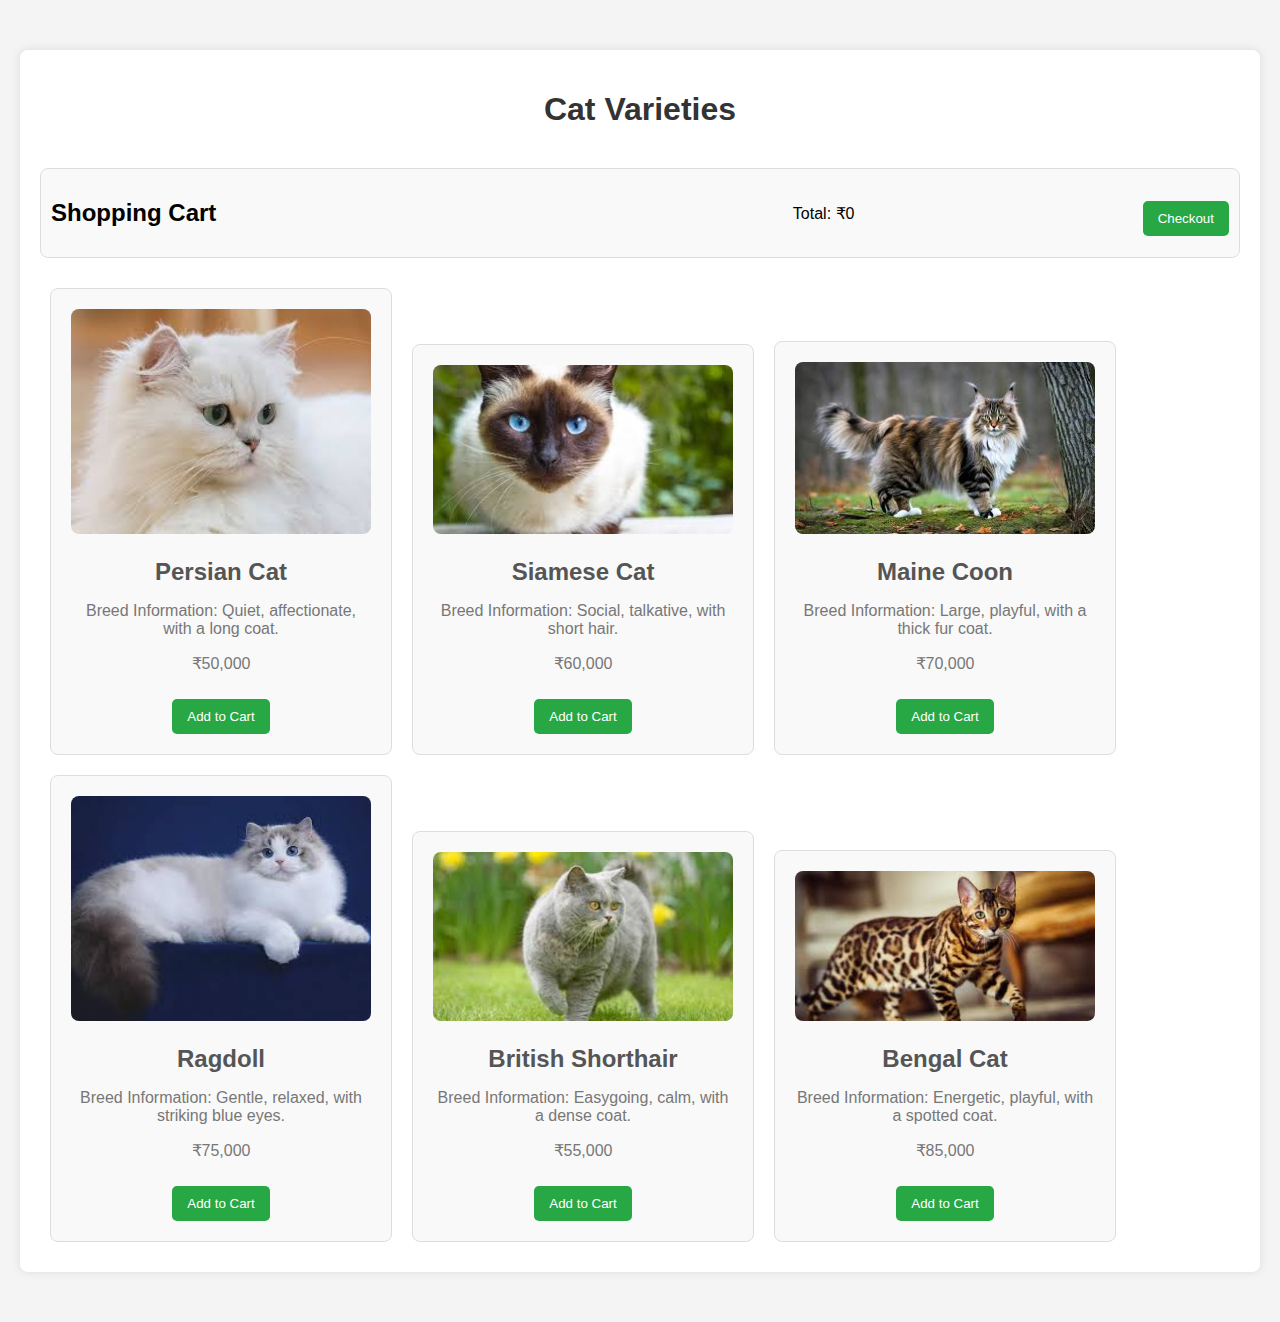
<file: cats.html>
<!DOCTYPE html>
<html lang="en">
<head>
    <meta charset="UTF-8">
    <meta name="viewport" content="width=device-width, initial-scale=1.0">
    <title>Cat Varieties</title>
    <style>
        /* CSS Styles */
        body {
            font-family: Arial, sans-serif;
            margin: 0;
            padding: 0;
            background-color: #f4f4f4;
        }

        .container {
            max-width: 1200px;
            margin: 50px auto;
            padding: 20px;
            background-color: #fff;
            border-radius: 8px;
            box-shadow: 0 0 10px rgba(0, 0, 0, 0.1);
        }

        h1 {
            text-align: center;
            margin-bottom: 40px;
            color: #333;
        }

        /* Cart Section */
        .cart {
            display: flex;
            justify-content: space-between;
            align-items: center;
            padding: 10px;
            background-color: #f9f9f9;
            border: 1px solid #ddd;
            border-radius: 8px;
            margin-bottom: 20px;
        }

        .pet-card {
            display: inline-block;
            width: 25%;
            margin: 10px;
            padding: 20px;
            background-color: #f9f9f9;
            border: 1px solid #ddd;
            border-radius: 8px;
            text-align: center;
            transition: transform 0.3s ease;
        }

        .pet-card:hover {
            transform: scale(1.05);
        }

        .pet-card img {
            width: 100%;
            height: auto;
            border-radius: 8px;
        }

        .pet-card h2 {
            margin: 20px 0 10px;
            font-size: 24px;
            color: #555;
        }

        .pet-card p {
            font-size: 16px;
            color: #777;
        }

        /* Add to Cart Button */
        .button {
            padding: 10px 15px;
            background-color: #28a745;
            color: white;
            border: none;
            border-radius: 5px;
            cursor: pointer;
            margin-top: 10px;
        }

        /* Cart Item Styles */
        .cart-item {
            display: flex;
            justify-content: space-between;
            align-items: center;
            margin: 5px 0;
        }
    </style>
</head>
<body>

    <div class="container">
        <h1>Cat Varieties</h1>
        
        <div class="cart">
            <h2>Shopping Cart</h2>
            <div id="cart-items"></div>
            <div id="total-price">Total: ₹0</div>
            <button id="checkout-btn" class="button">Checkout</button>
        </div>

        <div id="cats-list">
            <!-- Cat varieties will be dynamically inserted here -->
        </div>
    </div>

    <script>
        // JavaScript to handle the data and dynamic rendering of the cats
        const cats = [
            {
                name: 'Persian Cat',
                image: 'persian-cat.jpg',
                description: 'Breed Information: Quiet, affectionate, with a long coat.',
                price: '₹50,000'
            },
            {
                name: 'Siamese Cat',
                image: 'siamese-cat.jpg',
                description: 'Breed Information: Social, talkative, with short hair.',
                price: '₹60,000'
            },
            {
                name: 'Maine Coon',
                image: 'maine-coon.jpg',
                description: 'Breed Information: Large, playful, with a thick fur coat.',
                price: '₹70,000'
            },
            {
                name: 'Ragdoll',
                image: 'ragdoll.jpg',
                description: 'Breed Information: Gentle, relaxed, with striking blue eyes.',
                price: '₹75,000'
            },
            {
                name: 'British Shorthair',
                image: 'british-shorthair.jpg',
                description: 'Breed Information: Easygoing, calm, with a dense coat.',
                price: '₹55,000'
            },
            {
                name: 'Bengal Cat',
                image: 'bengal-cat.jpg',
                description: 'Breed Information: Energetic, playful, with a spotted coat.',
                price: '₹85,000'
            }
        ];

        const cart = {};

        // Function to generate HTML for each cat and append it to the page
        function renderCats() {
            const catList = document.getElementById('cats-list');
            cats.forEach(cat => {
                const catCard = document.createElement('div');
                catCard.classList.add('pet-card');
                catCard.innerHTML = `
                    <img src="${cat.image}" alt="${cat.name}">
                    <h2>${cat.name}</h2>
                    <p>${cat.description}</p>
                    <p>${cat.price}</p>
                    <button class="button" onclick="addToCart('${cat.name}', '${cat.price}')">Add to Cart</button>
                `;
                catList.appendChild(catCard);
            });
        }

        // Function to add a cat to the cart
        function addToCart(name, price) {
            if (!cart[name]) {
                cart[name] = { price, quantity: 1 };
            } else {
                cart[name].quantity++;
            }
            updateCart();
        }

        // Function to update the cart display
        function updateCart() {
            const cartItems = document.getElementById('cart-items');
            cartItems.innerHTML = ''; // Clear existing items
            let total = 0;

            for (const name in cart) {
                const item = cart[name];
                total += parseInt(item.price.replace('₹', '').replace(',', ''), 10) * item.quantity;

                const cartItem = document.createElement('div');
                cartItem.classList.add('cart-item');
                cartItem.innerHTML = `
                    ${name} (₹${item.price}) x ${item.quantity} 
                    <button class="button" onclick="removeFromCart('${name}')">Remove</button>
                `;
                cartItems.appendChild(cartItem);
            }

            document.getElementById('total-price').innerText = `Total: ₹${total}`;
        }

        // Function to remove a cat from the cart
        function removeFromCart(name) {
            if (cart[name]) {
                cart[name].quantity--;
                if (cart[name].quantity <= 0) {
                    delete cart[name];
                }
                updateCart();
            }
        }

        // Checkout function
        document.getElementById('checkout-btn').onclick = function() {
            alert('Thank you for your purchase!');
            // Here you can add more checkout logic if needed
            cart = {}; // Clear the cart
            updateCart();
        };

        // Call the function to render the cats when the page loads
        renderCats();
    </script>

</body>
</html>
</file>
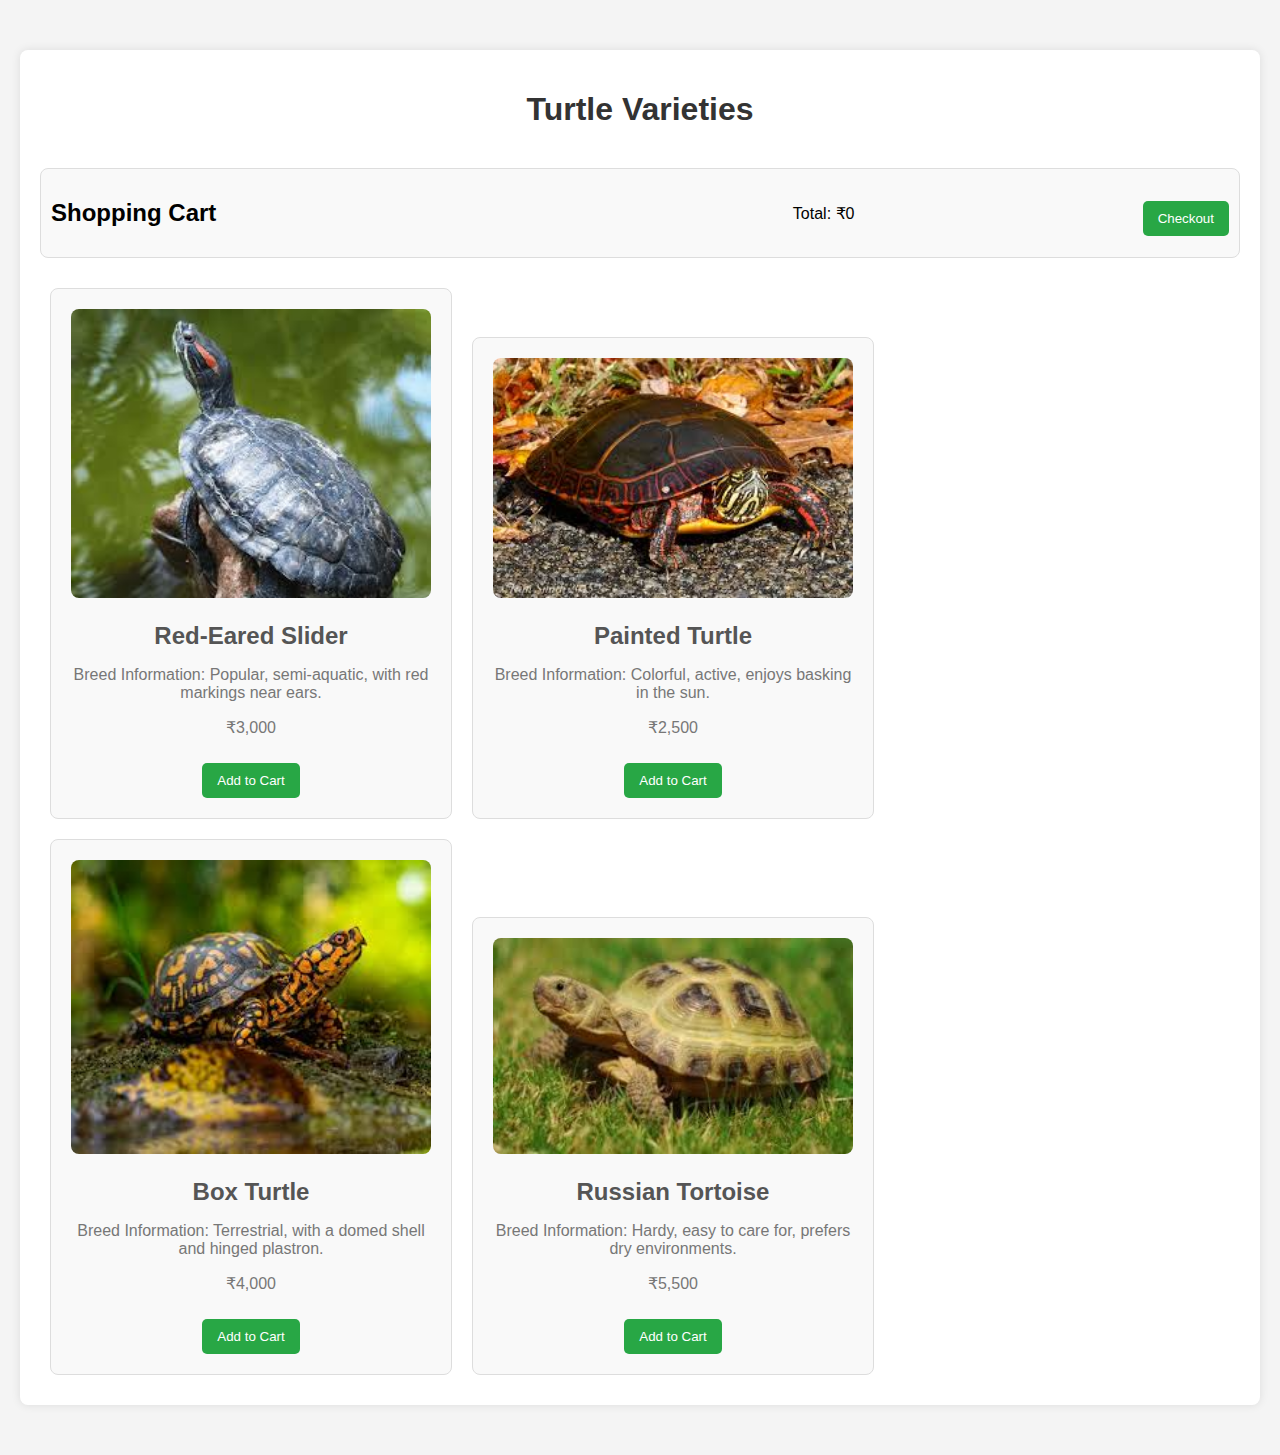
<file: turtles.html>
<!DOCTYPE html>
<html lang="en">
<head>
    <meta charset="UTF-8">
    <meta name="viewport" content="width=device-width, initial-scale=1.0">
    <title>Turtle Varieties</title>
    <style>
        /* CSS Styles */
        body {
            font-family: Arial, sans-serif;
            margin: 0;
            padding: 0;
            background-color: #f4f4f4;
        }
          
        .container {
            max-width: 1200px;
            margin: 50px auto;
            padding: 20px;
            background-color: #fff;
            border-radius: 8px;
            box-shadow: 0 0 10px rgba(0, 0, 0, 0.1);
        }
        
        h1 {
            text-align: center;
            margin-bottom: 40px;
            color: #333;
        }
        
        .cart {
            display: flex;
            justify-content: space-between;
            align-items: center;
            padding: 10px;
            background-color: #f9f9f9;
            border: 1px solid #ddd;
            border-radius: 8px;
            margin-bottom: 20px;
        }
        
        .pet-card {
            display: inline-block;
            width: 30%;
            margin: 10px;
            padding: 20px;
            background-color: #f9f9f9;
            border: 1px solid #ddd;
            border-radius: 8px;
            text-align: center;
            transition: transform 0.3s ease;
        }
        
        .pet-card:hover {
            transform: scale(1.05);
        }
        
        .pet-card img {
            width: 100%;
            height: auto;
            border-radius: 8px;
        }
        
        .pet-card h2 {
            margin: 20px 0 10px;
            font-size: 24px;
            color: #555;
        }
        
        .pet-card p {
            font-size: 16px;
            color: #777;
        }

        .button {
            padding: 10px 15px;
            background-color: #28a745;
            color: white;
            border: none;
            border-radius: 5px;
            cursor: pointer;
            margin-top: 10px;
        }

        .cart-item {
            display: flex;
            justify-content: space-between;
            align-items: center;
            margin: 5px 0;
        }
    </style>
</head>
<body>

    <div class="container">
        <h1>Turtle Varieties</h1>
        
        <div class="cart">
            <h2>Shopping Cart</h2>
            <div id="cart-items"></div>
            <div id="total-price">Total: ₹0</div>
            <button id="checkout-btn" class="button">Checkout</button>
        </div>

        <div id="turtles-list">
            <!-- Turtle varieties will be dynamically inserted here -->
        </div>
    </div>

    <script>
        // JavaScript to handle the data and dynamic rendering of the turtles
        const turtles = [
            {
                name: 'Red-Eared Slider',
                image: 'red-eared-slider.jpg',  // Replace with actual image URL
                description: 'Breed Information: Popular, semi-aquatic, with red markings near ears.',
                price: '₹3,000'
            },
            {
                name: 'Painted Turtle',
                image: 'painted-turtle.jpg',  // Replace with actual image URL
                description: 'Breed Information: Colorful, active, enjoys basking in the sun.',
                price: '₹2,500'
            },
            {
                name: 'Box Turtle',
                image: 'box-turtle.jpg',  // Replace with actual image URL
                description: 'Breed Information: Terrestrial, with a domed shell and hinged plastron.',
                price: '₹4,000'
            },
            {
                name: 'Russian Tortoise',
                image: 'russian-tortoise.jpg',  // Replace with actual image URL
                description: 'Breed Information: Hardy, easy to care for, prefers dry environments.',
                price: '₹5,500'
            }
        ];

        const cart = {};

        // Function to generate HTML for each turtle and append it to the page
        function renderTurtles() {
            const turtleList = document.getElementById('turtles-list');
            turtles.forEach(turtle => {
                const turtleCard = document.createElement('div');
                turtleCard.classList.add('pet-card');
                turtleCard.innerHTML = `
                    <img src="${turtle.image}" alt="${turtle.name}">
                    <h2>${turtle.name}</h2>
                    <p>${turtle.description}</p>
                    <p>${turtle.price}</p>
                    <button class="button" onclick="addToCart('${turtle.name}', '${turtle.price}')">Add to Cart</button>
                `;
                turtleList.appendChild(turtleCard);
            });
        }

        // Function to add a turtle to the cart
        function addToCart(name, price) {
            if (!cart[name]) {
                cart[name] = { price, quantity: 1 };
            } else {
                cart[name].quantity++;
            }
            updateCart();
        }

        // Function to update the cart display
        function updateCart() {
            const cartItems = document.getElementById('cart-items');
            cartItems.innerHTML = ''; // Clear existing items
            let total = 0;

            for (const name in cart) {
                const item = cart[name];
                total += parseInt(item.price.replace('₹', '').replace(',', ''), 10) * item.quantity;

                const cartItem = document.createElement('div');
                cartItem.classList.add('cart-item');
                cartItem.innerHTML = `
                    ${name} (₹${item.price}) x ${item.quantity} 
                    <button class="button" onclick="removeFromCart('${name}')">Remove</button>
                `;
                cartItems.appendChild(cartItem);
            }

            document.getElementById('total-price').innerText = `Total: ₹${total}`;
        }

        // Function to remove a turtle from the cart
        function removeFromCart(name) {
            if (cart[name]) {
                cart[name].quantity--;
                if (cart[name].quantity <= 0) {
                    delete cart[name];
                }
                updateCart();
            }
        }

        // Checkout function
        document.getElementById('checkout-btn').onclick = function() {
            alert('Thank you for your purchase!');
            // Here you can add more checkout logic if needed
            cart = {}; // Clear the cart
            updateCart();
        };

        // Call the function to render the turtles when the page loads
        renderTurtles();
    </script>

</body>
</html>
</file>
